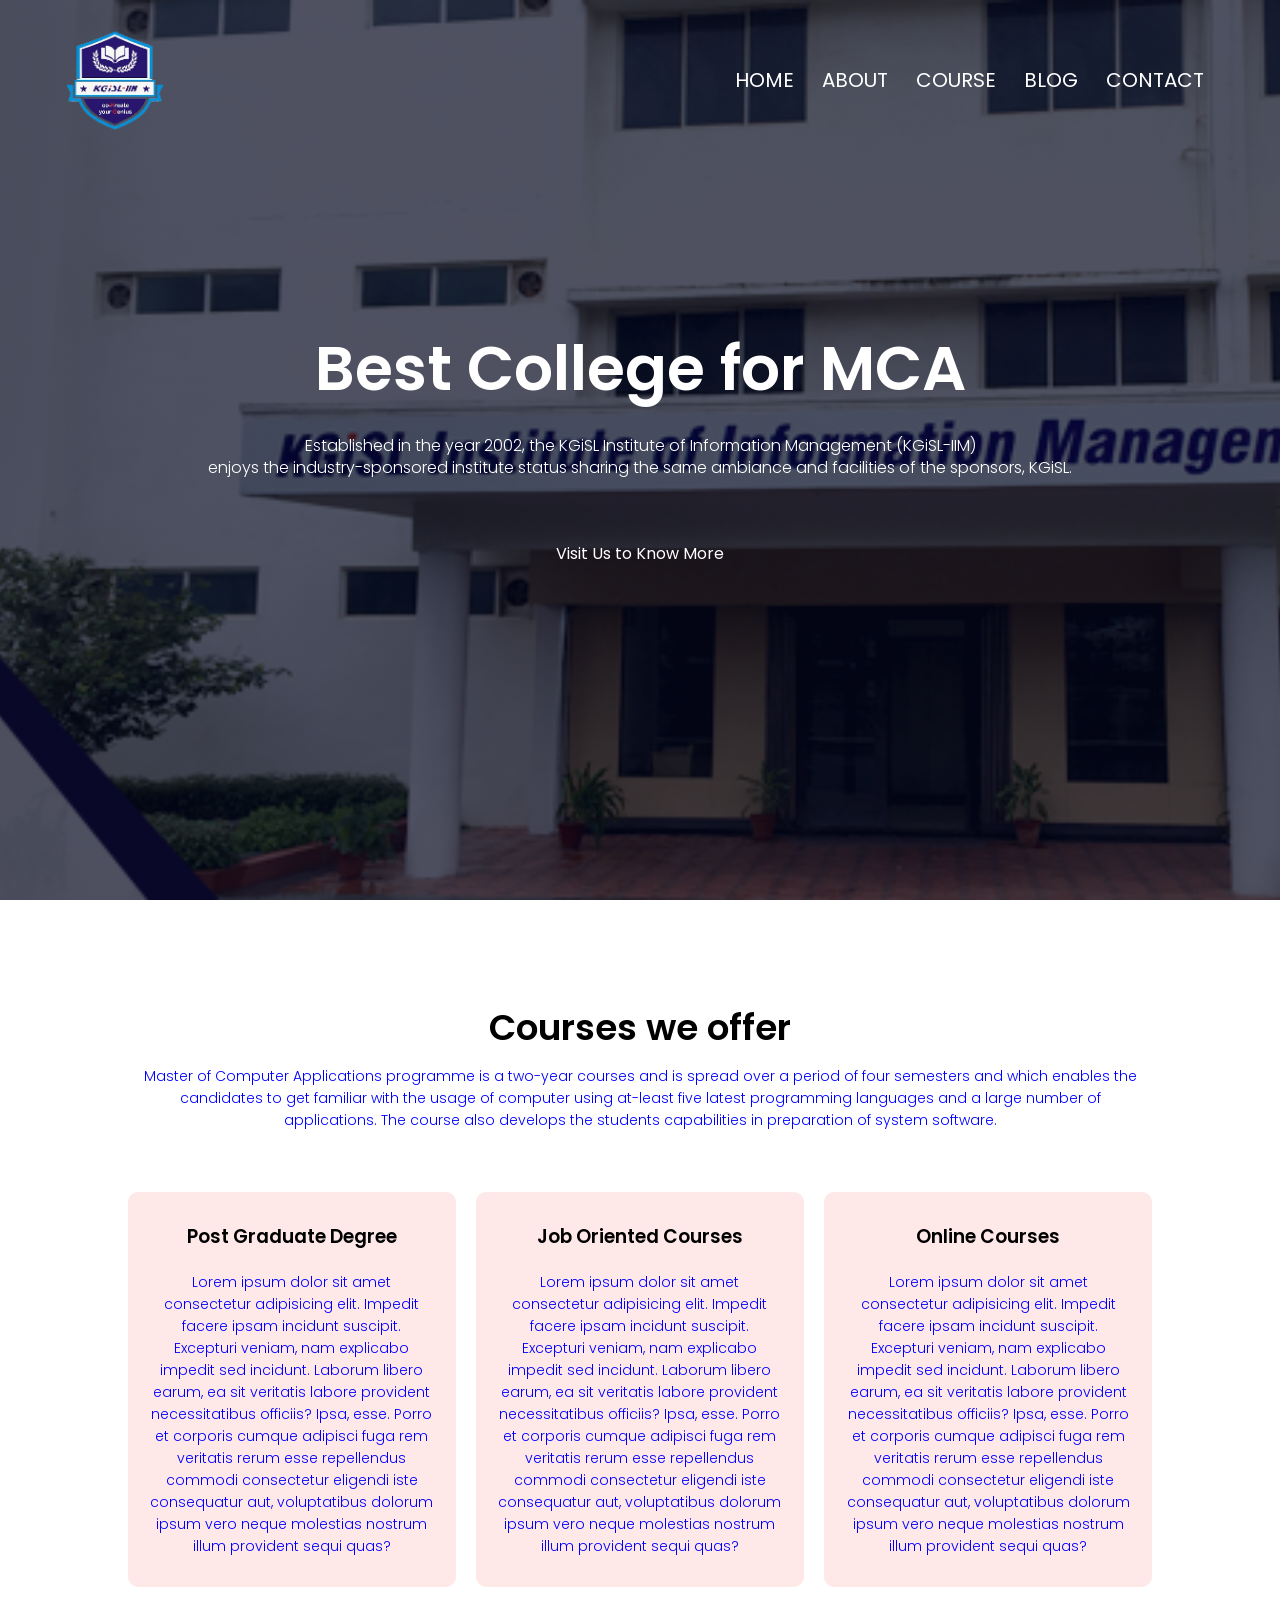
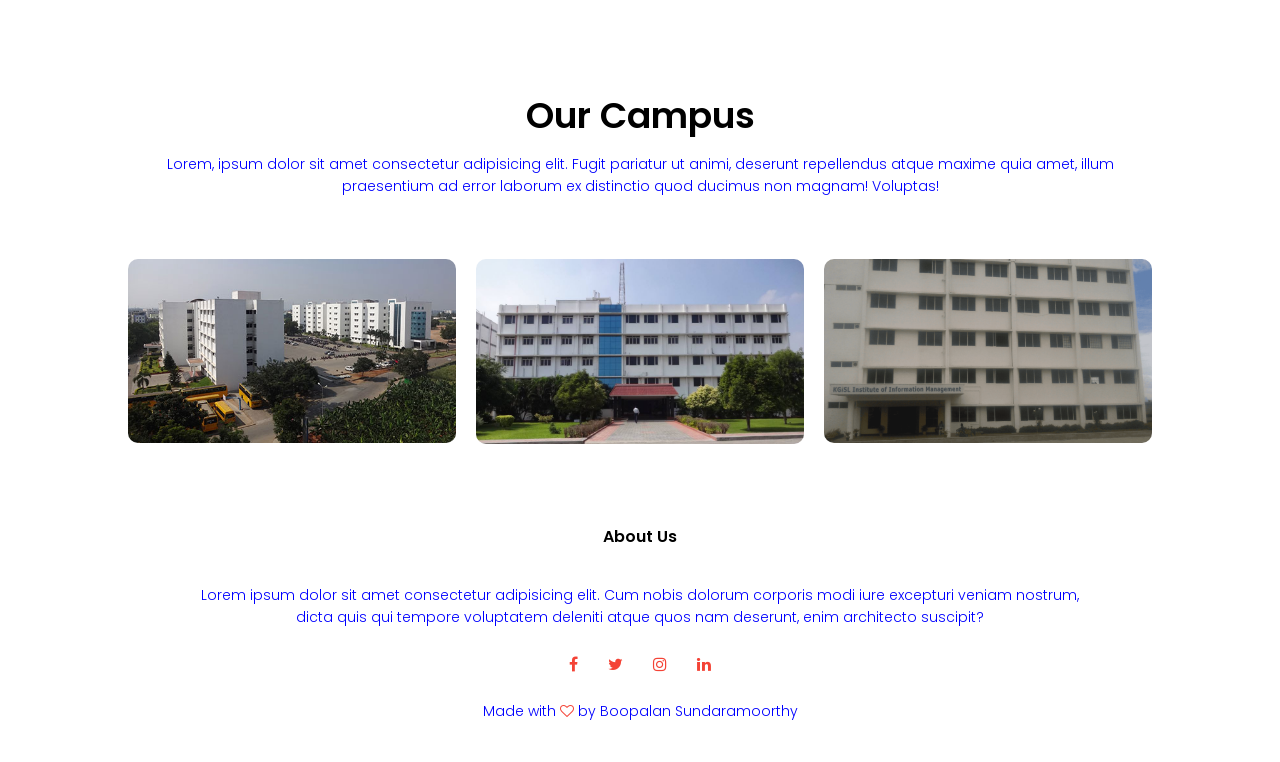
<file: Program 1/index.html>
<!DOCTYPE html>
<html lang="en">
<head>
    <meta charset="UTF-8">
    <meta http-equiv="X-UA-Compatible" content="IE=edge">
    <meta name="viewport" content="width=device-width, initial-scale=1.0">
    <title>KGISL IIM::College Website</title>
    <link href="style.css" rel="stylesheet">
    <link rel="preconnect" href="https://fonts.googleapis.com">
    <link rel="preconnect" href="https://fonts.gstatic.com" crossorigin>
    <link href="https://fonts.googleapis.com/css2?family=Poppins:wght@100;300;500;600;700&display=swap" rel="stylesheet">
    <link rel="stylesheet" href="https://cdnjs.cloudflare.com/ajax/libs/font-awesome/4.7.0/css/font-awesome.min.css">
</head>
<body>

<!-- Header -->
<section class="header">
    <nav>
        <a href="index.html"><img src="images/logo.png" alt="KGiSL IIM"></a>
        <div class="nav-links" id="navLinks">
            <ul>
                <li><a href="">HOME</a></li>
                <li><a href="">ABOUT</a></li>
                <li><a href="">COURSE</a></li>
                <li><a href="">BLOG</a></li>
                <li><a href="">CONTACT</a></li>
            </ul>
        </div>
    </nav>
    <div class="text-box">
        <h1>Best College for MCA</h1>
        <p>Established in the year 2002, the KGiSL Institute of Information Management (KGiSL-IIM) <br>enjoys the industry-sponsored institute status sharing the same ambiance and facilities of the sponsors, KGiSL.</p>
        <a href="" class="hero-btn">Visit Us to Know More</a>
    </div>
</section>

<!-- Course -->
<section class="course">
    <h1>Courses we offer</h1>
    <p>Master of Computer Applications programme is a two-year courses and is spread over a period of four semesters and which enables the candidates to get familiar with the usage of computer using at-least five latest programming languages and a large number of applications. The course also develops the students capabilities in preparation of system software.</p>
    <div class="row">
        <div class="course-col">
            <h3>Post Graduate Degree</h3>
                <p>Lorem ipsum dolor sit amet consectetur adipisicing elit. Impedit facere ipsam incidunt suscipit. Excepturi veniam, nam explicabo impedit sed incidunt. Laborum libero earum, ea sit veritatis labore provident necessitatibus officiis?
                Ipsa, esse. Porro et corporis cumque adipisci fuga rem veritatis rerum esse repellendus commodi consectetur eligendi iste consequatur aut, voluptatibus dolorum ipsum vero neque molestias nostrum illum provident sequi quas?</p>
        </div>
        <div class="course-col">
            <h3>Job Oriented Courses</h3>
                <p>Lorem ipsum dolor sit amet consectetur adipisicing elit. Impedit facere ipsam incidunt suscipit. Excepturi veniam, nam explicabo impedit sed incidunt. Laborum libero earum, ea sit veritatis labore provident necessitatibus officiis?
                Ipsa, esse. Porro et corporis cumque adipisci fuga rem veritatis rerum esse repellendus commodi consectetur eligendi iste consequatur aut, voluptatibus dolorum ipsum vero neque molestias nostrum illum provident sequi quas?</p>
        </div>
        <div class="course-col">
            <h3>Online Courses</h3>
                <p>Lorem ipsum dolor sit amet consectetur adipisicing elit. Impedit facere ipsam incidunt suscipit. Excepturi veniam, nam explicabo impedit sed incidunt. Laborum libero earum, ea sit veritatis labore provident necessitatibus officiis?
                Ipsa, esse. Porro et corporis cumque adipisci fuga rem veritatis rerum esse repellendus commodi consectetur eligendi iste consequatur aut, voluptatibus dolorum ipsum vero neque molestias nostrum illum provident sequi quas?</p>
        </div>
    </div>
</section>


<!-- Campus -->
<section class="campus">
    <h1>Our Campus</h1>
    <p>Lorem, ipsum dolor sit amet consectetur adipisicing elit. Fugit pariatur ut animi, deserunt repellendus atque maxime quia amet, illum praesentium ad error laborum ex distinctio quod ducimus non magnam! Voluptas!</p>
    <div class="row">
        <div class="campus-col">
            <img src="images/campus1.jpg">
            <div class="layer">
                <h3>Campus 1</h3>
            </div>
        </div>
        <div class="campus-col">
            <img src="images/campus2.jpeg">
            <div class="layer">
                <h3>Campus 2</h3>
            </div>
        </div>
        <div class="campus-col">
            <img src="images/campus3.png">
            <div class="layer">
                <h3>Campus 3</h3>
            </div>
        </div>
    </div>
</section>

<!-- Footer -->
<section class="footer">
    <h4>About Us</h4>
    <p>Lorem ipsum dolor sit amet consectetur adipisicing elit. Cum nobis dolorum corporis modi iure excepturi veniam nostrum,<br> dicta quis qui tempore voluptatem deleniti atque quos nam deserunt, enim architecto suscipit?</p>
    <div class="icons">
        <i class="fa fa-facebook"></i>
        <i class="fa fa-twitter"></i>
        <i class="fa fa-instagram"></i>
        <i class="fa fa-linkedin"></i>
    </div>
    <p>Made with <i class="fa fa-heart-o"></i> by Boopalan Sundaramoorthy</p>
</section>

</body>
</html>
</file>
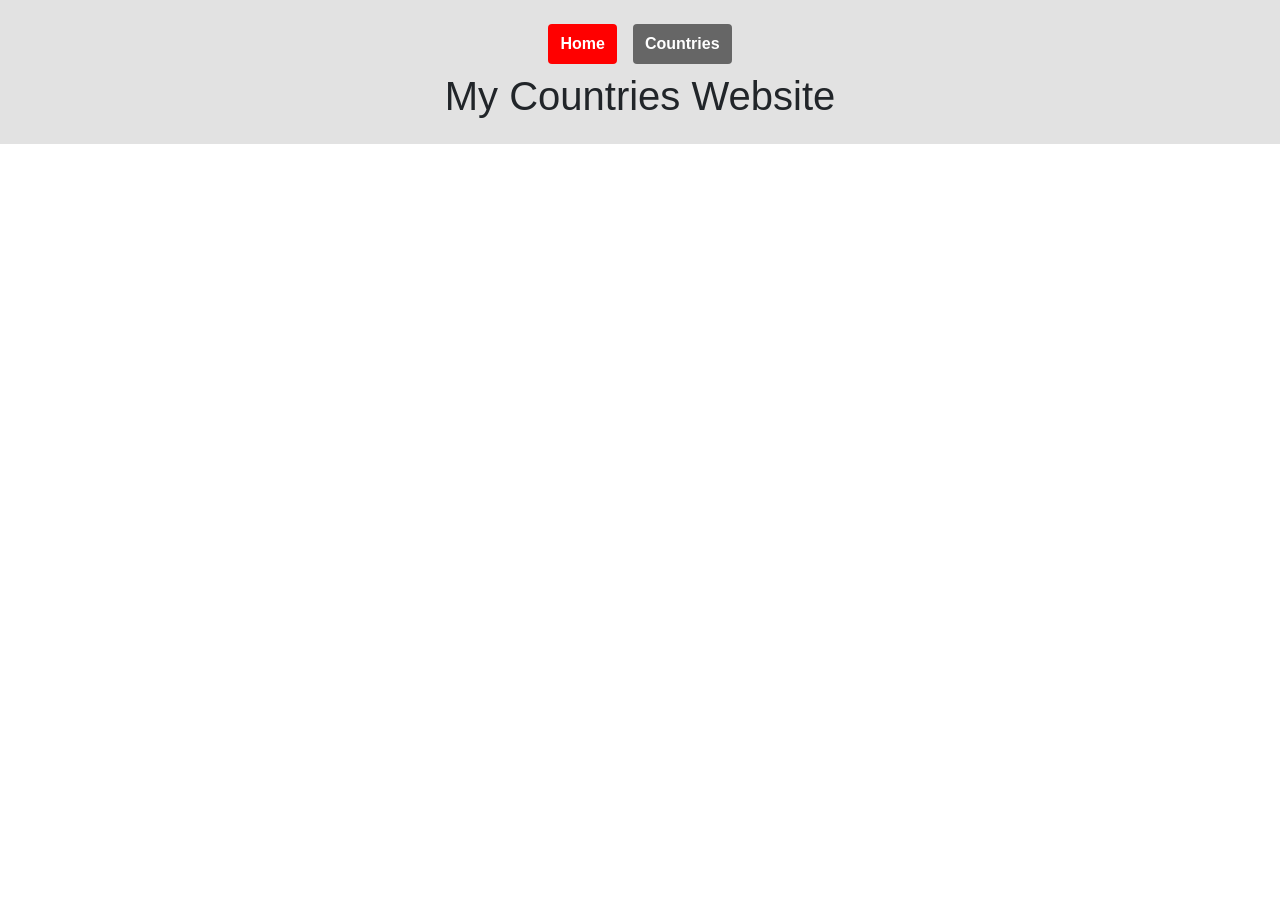
<file: Program 2/index.html>
<!DOCTYPE html>
<html lang="en">
<head>
    <meta charset="UTF-8">
    <meta http-equiv="X-UA-Compatible" content="IE=edge">
    <meta name="viewport" content="width=device-width, initial-scale=1.0">
    <link href="style.css" rel="stylesheet">
    <link href="https://cdn.jsdelivr.net/npm/bootstrap@5.1.3/dist/css/bootstrap.min.css" rel="stylesheet">
    <script src="https://cdn.jsdelivr.net/npm/bootstrap@5.1.3/dist/js/bootstrap.bundle.min.js"></script>
    <title>My Countries Website</title>
</head>
<body>
    <header>
        <div class="d-flex justify-content-center">
            <ul class="nav">
                <li class="m-2"><a class="current" href="index.html">Home</a></li>
                <li class="m-2"><a href="countries/index.html">Countries</a></li>
            </ul>
        </div>
        <h1>My Countries Website</h1>
    </header>



</body>
</html>
</file>
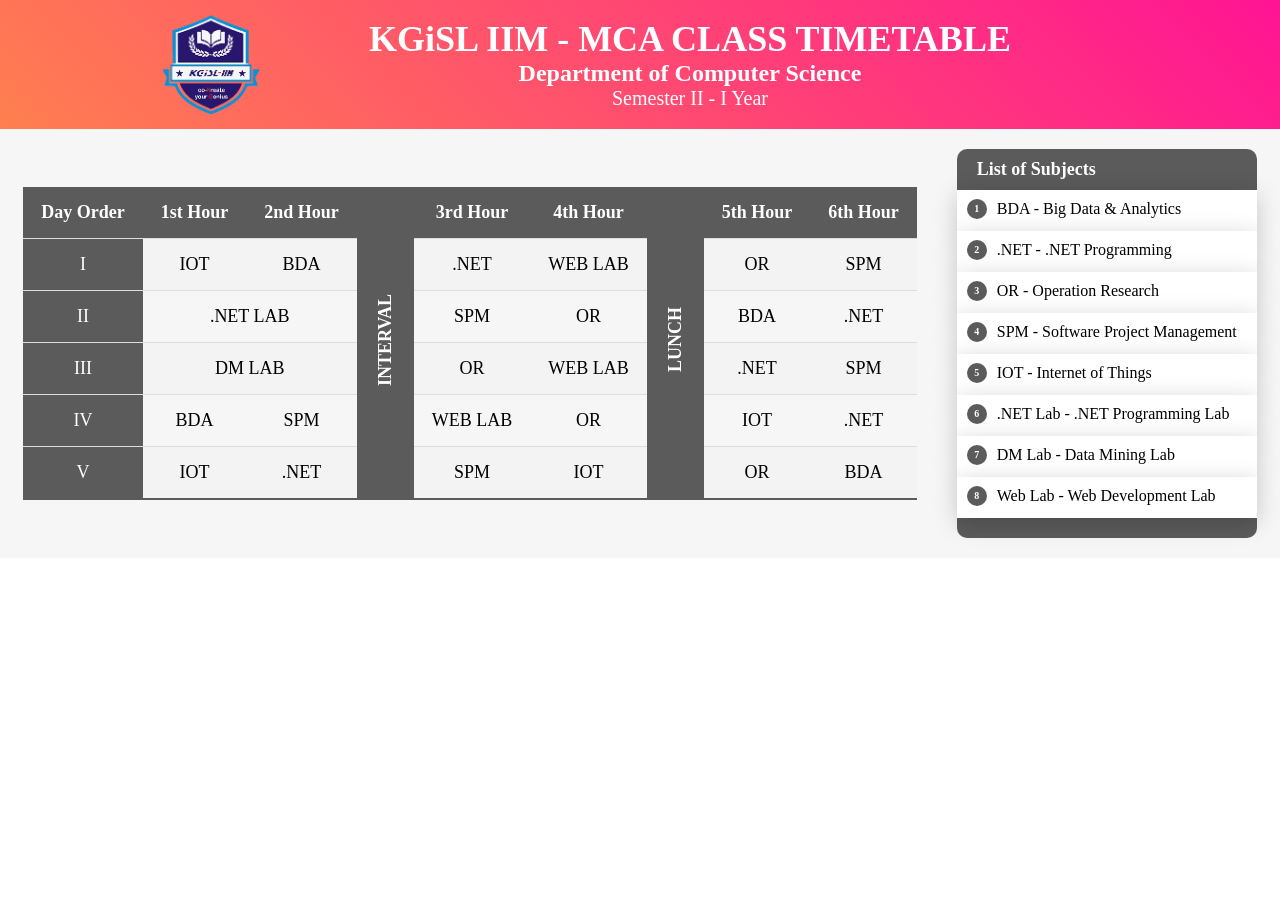
<file: Program 3/index.html>
<!DOCTYPE html>
<html lang="en">
<head>
    <meta charset="UTF-8">
    <meta http-equiv="X-UA-Compatible" content="IE=edge">
    <meta name="viewport" content="width=device-width, initial-scale=1.0">
    <title>KGiSL IIM::Time Table Format</title>
    <link href="style.css" rel="stylesheet">
</head>
<body>
    <section class="header">
        <nav>
            <a href="index.html"><img src="images/logo.png" alt="KGiSL IIM"></a>
            <div class="nav-links">
                <h1>KGiSL IIM - MCA CLASS TIMETABLE</h1>
                <h3>Department of Computer Science</h3>
                <p>Semester II - I Year</p>
            </div>
        </nav>
    </section>
    
    <section class="table-design">
        <table class="content-table">
            <tr class="table-head">
                <th>Day Order</th>
                <th>1st Hour</th>
                <th>2nd Hour</th>
                <th rowspan="6"><span style="writing-mode:vertical-lr;-ms-writing-mode:tb-rl;transform: rotate(180deg);">INTERVAL</span></th>
                <th>3rd Hour</th>
                <th>4th Hour</th>
                <th rowspan="6"><span style="writing-mode:vertical-lr;-ms-writing-mode:tb-rl;transform: rotate(180deg);">LUNCH</span></th>
                <th>5th Hour</th>
                <th>6th Hour</th>
            </tr>
            <tr class="table-data">
                <td style="background:#5b5b5b;color:#fff;">I</td>
                <td>IOT</td>
                <td>BDA</td>
                <td>.NET</td>
                <td>WEB LAB</td>
                <td>OR</td>
                <td>SPM</td>
            </tr>
            <tr class="table-data">
                <td style="background:#5b5b5b;color:#fff;">II</td>
                <td colspan="2">.NET LAB</td>
                <td>SPM</td>
                <td>OR</td>
                <td>BDA</td>
                <td>.NET</td>
            </tr>
            <tr class="table-data">
                <td style="background:#5b5b5b;color:#fff;">III</td>
                <td colspan="2">DM LAB</td>
                <td>OR</td>
                <td>WEB LAB</td>
                <td>.NET</td>
                <td>SPM</td>
            </tr>
            <tr class="table-data">
                <td style="background:#5b5b5b;color:#fff;">IV</td>
                <td>BDA</td>
                <td>SPM</td>
                <td>WEB LAB</td>
                <td>OR</td>
                <td>IOT</td>
                <td>.NET</td>
            </tr>
            <tr class="table-data">
                <td style="background:#5b5b5b;color:#fff;">V</td>
                <td>IOT</td>
                <td>.NET</td>
                <td>SPM</td>
                <td>IOT</td>
                <td>OR</td>
                <td>BDA</td>
            </tr>
        </table>
        <div class="box">
            <h2>List of Subjects</h2>
            <ul>
                <li><span>1</span>BDA - Big Data & Analytics</li>
                <li><span>2</span>.NET - .NET Programming</li>
                <li><span>3</span>OR - Operation Research</li>
                <li><span>4</span>SPM - Software Project Management</li>
                <li><span>5</span>IOT - Internet of Things</li>
                <li><span>6</span>.NET Lab - .NET Programming Lab</li>
                <li><span>7</span>DM Lab - Data Mining Lab</li>
                <li><span>8</span>Web Lab - Web Development Lab</li>
            </ul>
        </div>
    </section>
</body>
</html>
</file>
<file: Program 1/style.css>
*
{
    margin:0;
    padding:0;
    font-family: 'Poppins', sans-serif;
}

/* Header */

.header
{
    min-height: 100vh;
    width:100%;
    background-image:linear-gradient(rgba(4,7,30,0.7),rgba(4,7,30,0.7)),url(images/college.png);
    background-position: center;
    background-size: cover;
    position: relative;
}
nav
{
    display:flex;
    padding:2% 5%;
    justify-content: space-between;
    align-items: center;
}
nav img
{
    width:100px;
}
.nav-links
{
    flex:1;
    text-align: right;
}
.nav-links ul li
{
    list-style-type: none;
    display: inline-block;
    padding:8px 12px;
    position: relative;
}
.nav-links ul li a
{
    text-decoration: none;
    color: #fff;
    font-size: 20px;
}
.nav-links ul li::after
{
    content:'';
    width:0%;
    height:2px;
    background:#f44336;
    display: block;
    margin:auto;
    transition: 0.5s;
}
.nav-links ul li:hover::after
{
    width:100%;
}
.text-box
{
    width:90%;
    color:#fff;
    position: absolute;
    top:50%;
    left:50%;
    text-align: center;
    transform: translate(-50%,-50%);
}
.text-box h1
{
    font-size: 62px;
}
.text-box p
{
    margin:10px 0 40px;
    font-size: 16px;
    color: #fff;
}
.hero-btn
{
    display: inline-block;
    text-decoration: none;
    color: #fff;
    font-size: 16px;
    padding:12px 34px;
    background:transparent;
    position: relative;
    cursor:pointer;
}
.hero-btn:hover
{
    border:1px solid #f44336;
    border-radius: 10px;
    background: #f44336;
    transition: 1s;
}

/* Course */

.course
{
    width:80%;
    margin:auto;
    text-align: center;
    padding-top:100px;
}
h1
{
    font-size: 36px;
    font-weight: 600;
}
p
{
    font-size: 14px;
    color:#00f;
    font-weight: 300;
    line-height: 22px;
    padding:10px;
}
.row
{
    margin-top: 5%;
    display: flex;
    justify-content: space-between;
    align-items: center;
}
.course-col
{
    flex-basis: 32%;
    border-radius: 10px;
    background:#ffe8e8;
    margin-bottom: 5%;
    padding:20px 12px;
    box-sizing: border-box;
    transition: 0.5s;
}
h3
{
    text-align: center;
    font-weight: 600;
    margin: 10px 0;
}
.course-col:hover
{
    box-shadow: 0 0 20px 0px rgba(145, 145, 145, 0.2);
}

/* Campus */
.campus
{
    width:80%;
    margin:auto;
    text-align: center;
    padding-top:50px;
}
.campus-col
{
    flex-basis: 32%;
    border-radius: 10px;
    margin-bottom: 30px;
    position: relative;
    overflow: hidden;
}
.campus-col img
{
    width:100%;
    height:100%;
    display: block;
}
.layer
{
    /* background:rgba(107,105,204,0.7); */
    background: transparent;
    height:100%;
    width:100%;
    position: absolute;
    top:0;
    left:0;
    transition: 0.5s;
}
.layer:hover
{
    background: rgba(107,105,204,0.7);
}
.layer h3
{
    width: 100%;
    font-weight: 500;
    color: #fff;
    font-size: 26px;
    bottom:0;
    left:50%;
    transform: translateX(-25%);
    position: absolute;
    opacity: 0;
    transition: 0.5s;
}
.layer:hover h3
{
    bottom: 50%;
    opacity: 1;
}

/* Footer */
.footer
{
    width:100%;
    text-align: center;
    padding:30px 0;
}
.footer h4
{
    margin-bottom: 25px;
    margin-top: 20px;
    font-weight: 600;
}
.icons .fa
{
    color:#f44336;
    margin:0 13px;
    cursor: pointer;
    padding:18px 0;
}
.fa-heart-o
{
    color:#f44336;
}
</file>
<file: Program 2/style.css>
body{
    font-family: 'Gill Sans', 'Gill Sans MT', Calibri, 'Trebuchet MS', sans-serif;
    margin: 0;
}
header {
    background-color: #e2e2e2;
    padding: 1em 0;
}
h1 {
    margin: 0;
    text-align: center;
    font-family: 'Gill Sans', 'Gill Sans MT', Calibri, 'Trebuchet MS', sans-serif;
}
.nav {
    margin: 0;
    padding: 0;
    list-style-type: none;
}
.nav li {
    display: inline-block;
  }
  
.nav a {
    color: #fff;
    display: inline-block;
    padding: 0.5em 0.75em;
    background-color: #666;
    border-radius: 4px;
    text-decoration: none;
    font-weight: bold;
    font-family: 'Gill Sans', 'Gill Sans MT', Calibri, 'Trebuchet MS', sans-serif;
  }
  
.nav a:hover {
    background-color: #000;
    color:#fff;

  }
  
.nav .current {
    background-color: red;
  }
</file>
<file: Program 3/style.css>
*
{
    margin:0;
    padding:0;
    box-sizing: border-box;
}
.header
{
    background:linear-gradient(45deg, coral, deeppink);
    color:#fff;
    text-align:center;
    width:100%;
    display: block;
}
nav
{
    display:flex;
    padding:10px;
    justify-content: space-between;
    align-items: center;
}
nav img
{
    width:100px;
    position: relative;
    left:150px;
}
.nav-links
{
    flex:1;
    text-align: center;
}
.nav-links h1
{
    font-size:36px;
}
.nav-links h3
{
    font-size:24px;
}
.nav-links p
{
    font-size: 20px;
}
.table-design
{
    display: flex;
    justify-content: center;
    align-items: center;
    background: #f6f6f6;
}
.content-table
{
    border-collapse: collapse;
    margin:20px;
    font-size:18px;
    min-width:50%;

}
.content-table .table-head
{
    background-color: #5b5b5b;
    color: #fff;
    text-align: left;
    font-weight: bold;
}

.content-table th, .content-table td
{
    padding:15px 18px;
    text-align: center;
}
.content-table tr
{
    border-bottom: 1px solid #ddd;
}
.content-table tr:nth-of-type(even)
{
    background-color: #f3f3f3;
}
.content-table tr:last-of-type
{
    border-bottom: 2px solid #5b5b5b;
}

.table-data:hover
{
    background-color: #f5f5f5;
    font-weight: bold;
    color:deeppink;
    transform: scale(1.02);
    box-shadow: 2px 2px 12px rgba(0,0,0,0.2), 2px 2px 12px rgba(0,0,0,0.2);
}
.box
{
    width:300px;
    border-bottom:20px solid #5b5b5b;
    border-bottom-left-radius: 10px;
    border-bottom-right-radius: 10px;
    margin:20px;
}
.box h2
{
    color: #fff;
    background: #5b5b5b;
    padding: 10px 20px;
    font-size: 18px;
    font-weight: 700;
    border-top-left-radius: 10px;
    border-top-right-radius: 10px;
}
.box ul
{
    position: relative;
    background: #fff;
}
.box ul li
{
    list-style: none;
    padding: 10px;
    width: 100%;
    background: #fff;
    box-shadow: 0 5px 25px rgba(0,0,0,0.2);
    transition: transform 0.5s;
}
.box ul:hover li
{
    opacity: 0.2;
}
.box ul li:hover
{
    transform: scale(1.1);
    z-index: 100;
    background: #5b5b5b;
    box-shadow: 0 5px 25px rgba(0,0,0,0.2);
    color: #fff;
    opacity: 1;
}
.box ul li span
{
    width: 20px;
    height: 20px;
    text-align: center;
    line-height: 20px;
    background: #5b5b5b;
    color: #fff;
    display:inline-block;
    border-radius: 100%;
    margin-right: 10px;
    font-size: 10px;
    font-weight: 600;
    transform: translateY(-2px);
}
.box ul li:hover span
{
    background: #fff;
    color:#5b5b5b;
}
</file>
